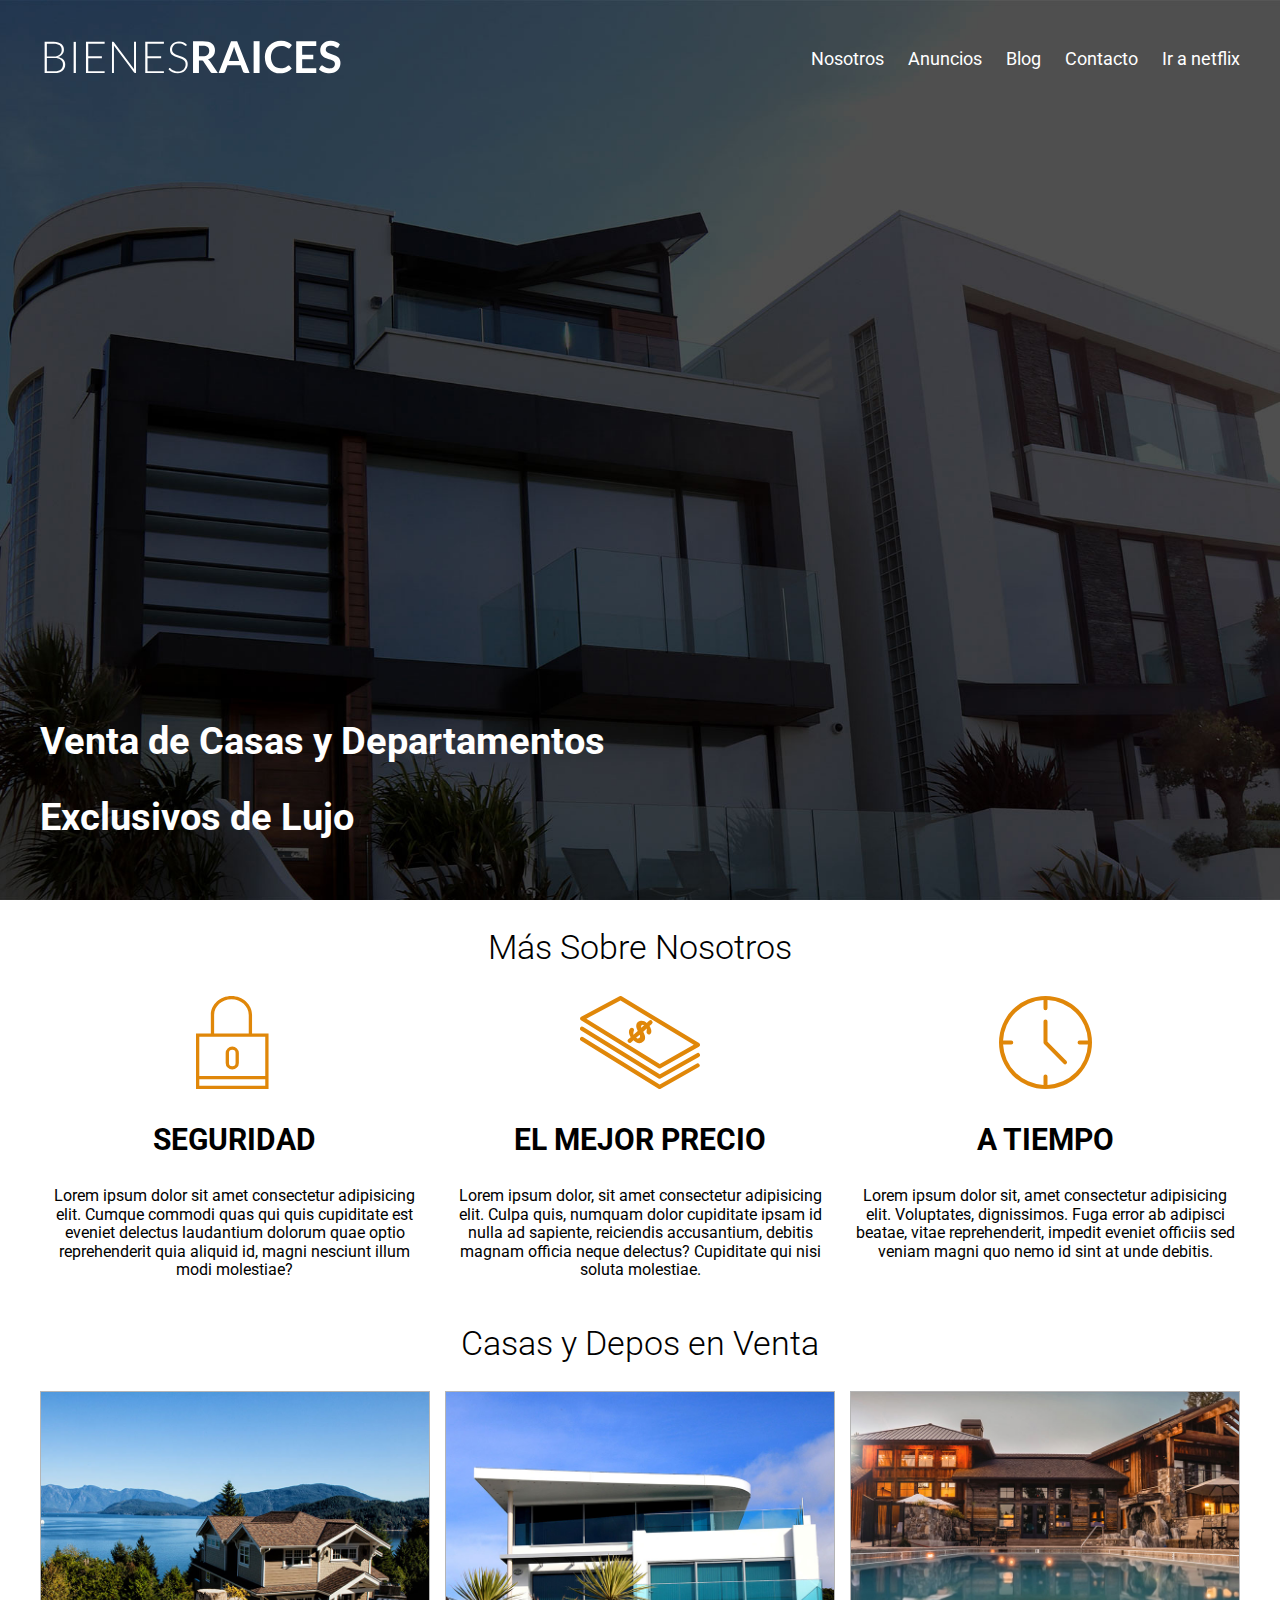
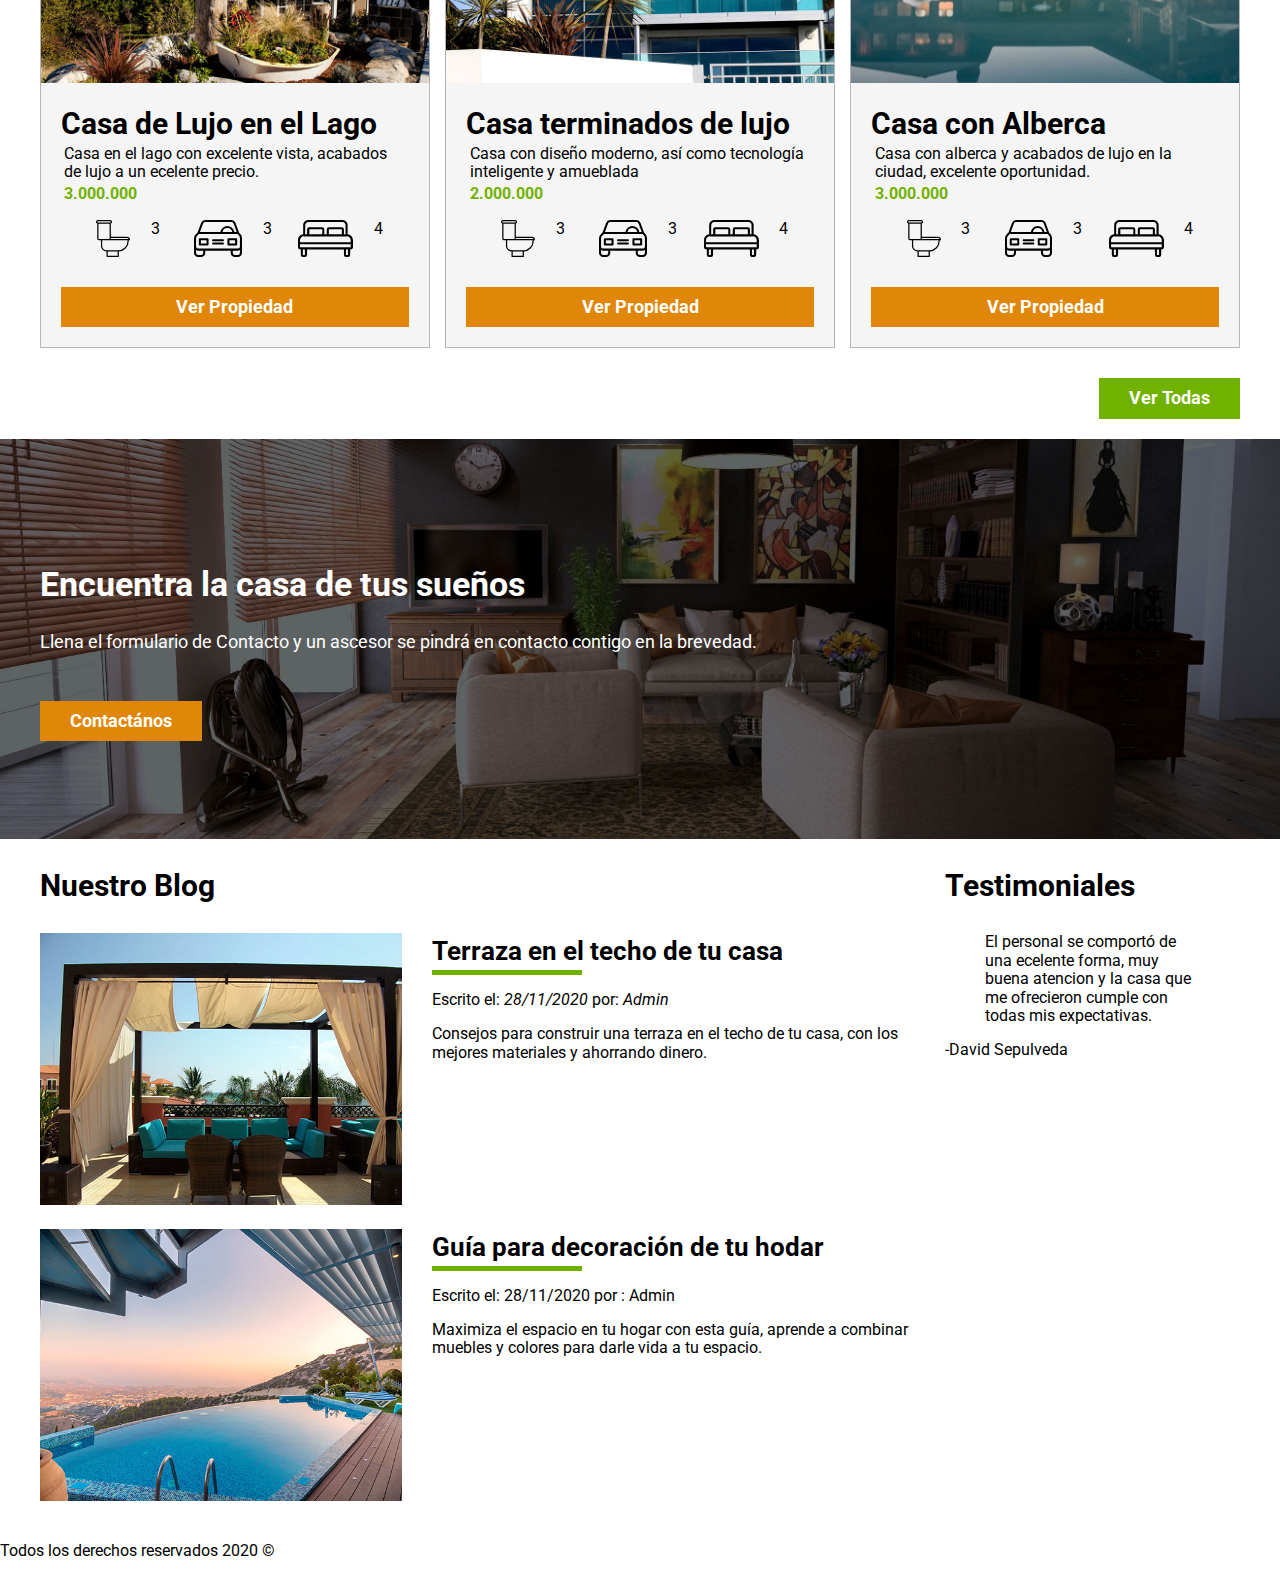
<file: index.html>
<!DOCTYPE html>
<html lang="es">

<head>
    <meta charset="UTF-8">
    <meta name="viewport" content="width=device-width, initial-scale=1.0">
    <title>Bienes raices</title>
    <link rel="preconnect" href="https://fonts.gstatic.com">
    <link href="https://fonts.googleapis.com/css2?family=Roboto:wght@300;400;700;900&display=swap" rel="stylesheet">
    <link rel="stylesheet" href="css/normalize.css">
    <link rel="stylesheet" href="css/style.css">
</head>

<body>
    <header class="site-header inicio">
        <div class="contenedor contenido-header">
            <div class="barra">
                <a href="/">
                    <img src="img/logo.svg" alt="Logotipo de Bienes Raices">
                </a>
                <nav class="navegacion">
                    <a href="nosotros.html">Nosotros</a>
                    <a href="anuncios.html">Anuncios</a>
                    <a href="blog.html">Blog</a>
                    <a href="contacto.html">Contacto</a>
                    <a target="_blank" href="http://www.netflix.com">Ir a netflix</a>
                </nav>
            </div>
            <h1>Venta de Casas y Departamentos Exclusivos de Lujo</h1>
        </div>

    </header>
    <section class="contenedor seccion">
        <h2 class="fw-300 centrar-texto">Más Sobre Nosotros</h2>
        <div class="iconos-nosotros">
            <div class="icono">
                <img class="tamaño-imagen" src="img/icono1.svg" alt="Icono de seguridad">
                <h3>SEGURIDAD</h3>
                <p>Lorem ipsum dolor sit amet consectetur adipisicing elit. Cumque commodi quas qui quis cupiditate est
                    eveniet
                    delectus laudantium dolorum quae optio reprehenderit quia aliquid id, magni nesciunt illum modi
                    molestiae?
                </p>
            </div>
            <div class="icono">
                <img class="tamaño-imagen" src="img/icono2.svg" alt="Icono de Mejor Precio">
                <h3>EL MEJOR PRECIO</h3>
                <p>Lorem ipsum dolor, sit amet consectetur adipisicing elit. Culpa quis, numquam dolor cupiditate ipsam
                    id
                    nulla
                    ad
                    sapiente, reiciendis accusantium, debitis magnam officia neque delectus? Cupiditate qui nisi soluta
                    molestiae.
                </p>
            </div>
            <div class="icono">
                <img class="tamaño-imagen" src="img/icono3.svg" alt="Icono de a tiempo">
                <h3>A TIEMPO</h3>
                <p>Lorem ipsum dolor sit, amet consectetur adipisicing elit. Voluptates, dignissimos. Fuga error ab
                    adipisci
                    beatae,
                    vitae reprehenderit, impedit eveniet officiis sed veniam magni quo nemo id sint at unde debitis.</p>
            </div>
        </div>
    </section>

    <main class="seccion contenedor">
        <h2 class="fw-300 centrar-texto">Casas y Depos en Venta</h2>
        <div class="contenedor-anuncios">
            <div class="anuncio">
                <img src="img/anuncio1.jpg" alt="anuncio casa en el lago">
                <div class="contenido-anuncio">
                    <h3>Casa de Lujo en el Lago</h3>
                    <p>Casa en el lago con excelente vista, acabados de lujo a un ecelente precio.</p>
                    <p class="precio">3.000.000</p>
                    <ul class="iconos-caracteristicas">
                        <li>
                            <img src="img/icono_wc.svg" alt="icono wc">
                            <p>3</p>
                        </li>
                        <li>
                            <img src="img/icono_estacionamiento.svg" alt="icono autos">
                            <p>3</p>
                        </li>
                        <li>
                            <img src="img/icono_dormitorio.svg" alt="icono habitaciones">
                            <p>4</p>
                        </li>
                    </ul>
                    <a href="#" class="boton boton-amarillo d-block">Ver Propiedad</a>
                </div>
            </div>

            <div class="anuncio">
                <img src="img/anuncio2.jpg" alt="anuncio casa terminados de lujo">
                <div class="contenido-anuncio">
                    <h3>Casa terminados de lujo</h3>
                    <p>Casa con diseño moderno, así como tecnología inteligente y amueblada</p>
                    <p class="precio">2.000.000</p>
                    <ul class="iconos-caracteristicas">
                        <li>
                            <img src="img/icono_wc.svg" alt="icono wc">
                            <p>3</p>
                        </li>
                        <li>
                            <img src="img/icono_estacionamiento.svg" alt="icono autos">
                            <p>3</p>
                        </li>
                        <li>
                            <img src="img/icono_dormitorio.svg" alt="icono habitaciones">
                            <p>4</p>
                        </li>
                    </ul>
                    <a href="#" class="boton boton-amarillo d-block">Ver Propiedad</a>
                </div>
            </div>

            <div class="anuncio">
                <img src="img/anuncio3.jpg" alt="anuncio casa con alberca">
                <div class="contenido-anuncio">
                    <h3>Casa con Alberca</h3>
                    <p>Casa con alberca y acabados de lujo en la ciudad, excelente oportunidad.</p>
                    <p class="precio">3.000.000</p>
                    <ul class="iconos-caracteristicas">
                        <li>
                            <img src="img/icono_wc.svg" alt="icono wc">
                            <p>3</p>
                        </li>
                        <li>
                            <img src="img/icono_estacionamiento.svg" alt="icono autos">
                            <p>3</p>
                        </li>
                        <li>
                            <img src="img/icono_dormitorio.svg" alt="icono habitaciones">
                            <p>4</p>
                        </li>
                    </ul>
                    <a href="#" class="boton boton-amarillo d-block">Ver Propiedad</a>
                </div>
            </div>
        </div>
        <div class="ver-todas">
            <a href="#" class="boton boton-verde">Ver Todas</a>
        </div>

    </main>

    <section class="imagen-contacto">
        <div class="contenedor contenido-contacto">
            <h2>Encuentra la casa de tus sueños</h2>
            <p>Llena el formulario de Contacto y un ascesor se pindrá en contacto contigo en la brevedad.</p>
            <a href="#" class="boton boton-amarillo">Contactános</a>
        </div>
    </section>

    <div class="seccion-inferior contenedor">
        <section>
            <h3>Nuestro Blog</h3>
            <article class="entrada-blog">
                <div class="imagen">
                    <img src="img/blog1.jpg" alt="terraza en el techo de tu casa">
                </div>
                <div class="texto-entrada">
                    <a href="#">
                        <h4>Terraza en el techo de tu casa</h4>
                    </a>
                    <p>Escrito el: <em>28/11/2020</em> por: <em>Admin</em></p>
                    <p>Consejos para construir una terraza en el techo de tu casa, con los mejores materiales y
                        ahorrando
                        dinero.
                    </p>
                </div>
            </article>

            <article class="entrada-blog">
                <div class="imagen">
                    <img src="img/blog2.jpg" alt="Guía para la decoración de tu hogar">
                </div>
                <div class="texto-entrada">
                    <a href="#">
                        <h4>Guía para decoración de tu hodar</h4>
                    </a>
                    <p>Escrito el: 28/11/2020 por : Admin</p>
                    <p>Maximiza el espacio en tu hogar con esta guía, aprende a combinar muebles y colores para darle
                        vida a
                        tu espacio.</p>
                </div>
            </article>
        </section>

        <section class="testimoniales">
            <h3>Testimoniales</h3>
            <blockquote>El personal se comportó de una ecelente forma, muy buena atencion y la casa que me ofrecieron
                cumple
                con
                todas mis expectativas.
            </blockquote>
            <p>-David Sepulveda</p>
        </section>
    </div>

    <footer>
        <nav class="navegacion">
            <a href="nosotros.html">Nosotros</a>
            <a href="anuncios.html">Anuncios</a>
            <a href="blog.html">Blog</a>
            <a href="contacto.html">Contacto</a>
            <a target="_blank" href="http://www.netflix.com">Ir a netflix</a>
        </nav>

        <p>Todos los derechos reservados 2020 &copy;</p>
    </footer>
</body>

</html>
</file>
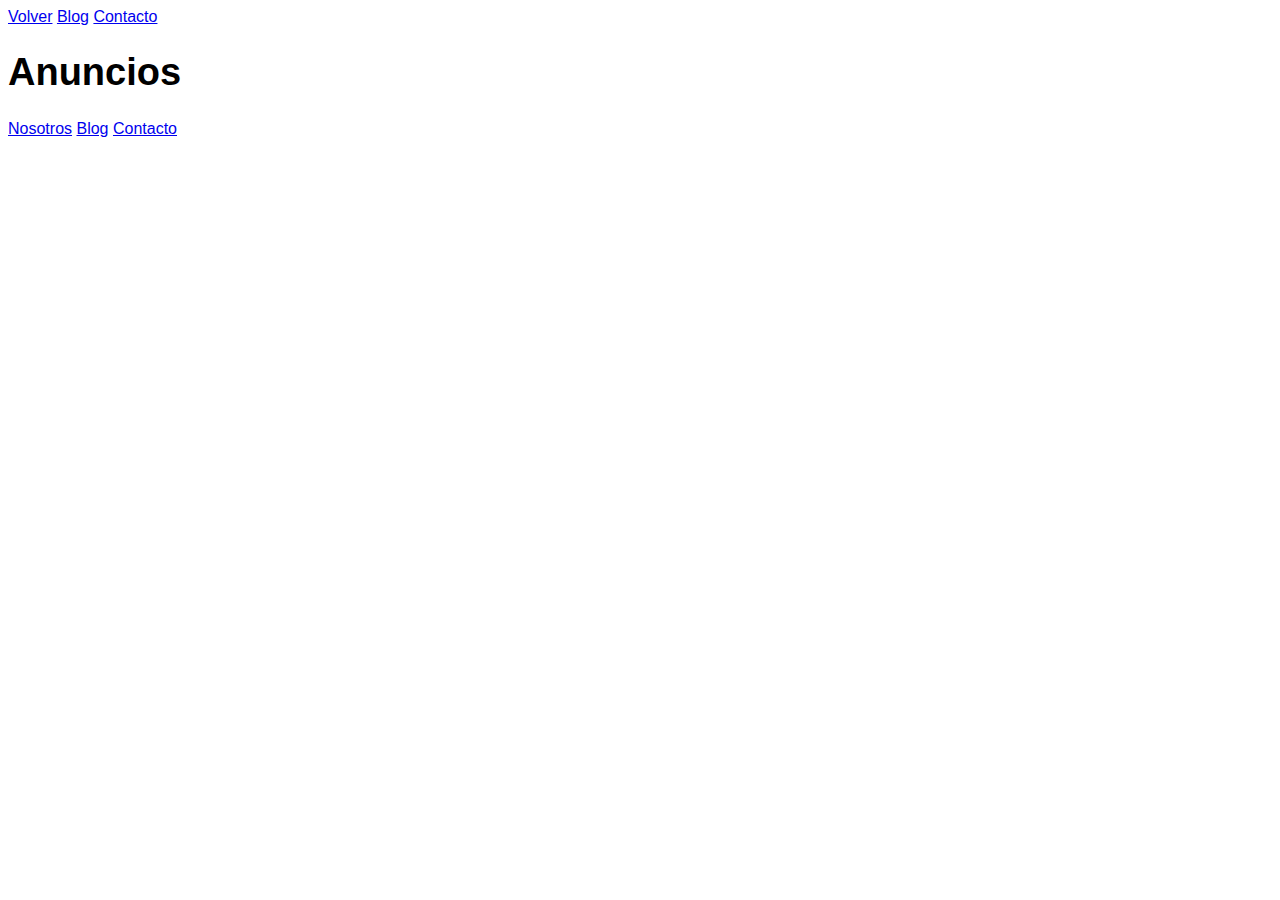
<file: anuncios.html>
<!DOCTYPE html>
<html lang="en">
<head>
    <meta charset="UTF-8">
    <meta name="viewport" content="width=device-width, initial-scale=1.0">
    <title>Anuncios</title>
    <link rel="stylesheet" href="css/style.css">
</head>
<body>
    <a href="index.html">Volver</a>
    <a href="blog.html">Blog</a>
    <a href="contacto.html">Contacto</a>
    <h1>Anuncios</h1>
    <a href="nosotros.html">Nosotros</a>
    <a href="blog.html">Blog</a>
    <a href="contacto.html">Contacto</a>

</body>
</html>
</file>
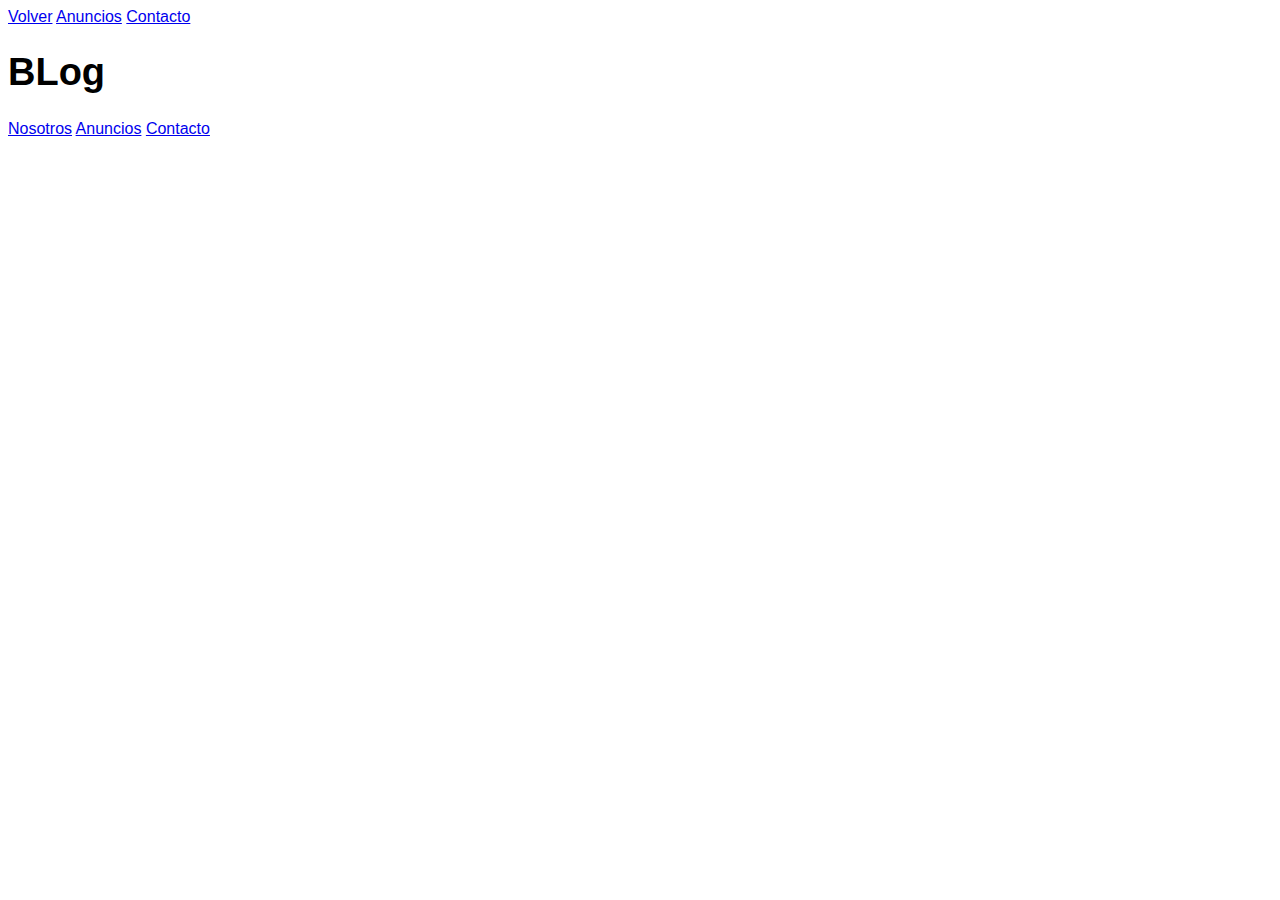
<file: blog.html>
<!DOCTYPE html>
<html lang="en">
<head>
    <meta charset="UTF-8">
    <meta name="viewport" content="width=device-width, initial-scale=1.0">
    <title>Blog</title>
    <link rel="stylesheet" href="css/style.css">
</head>
<body>
    <a href="index.html">Volver</a>
    <a href="anuncios.html">Anuncios</a>
    <a href="contacto.html">Contacto</a>
    <h1>BLog</h1>
    <a href="nosotros.html">Nosotros</a>
    <a href="anuncios.html">Anuncios</a>
    <a href="contacto.html">Contacto</a>
</body>
</html>
</file>
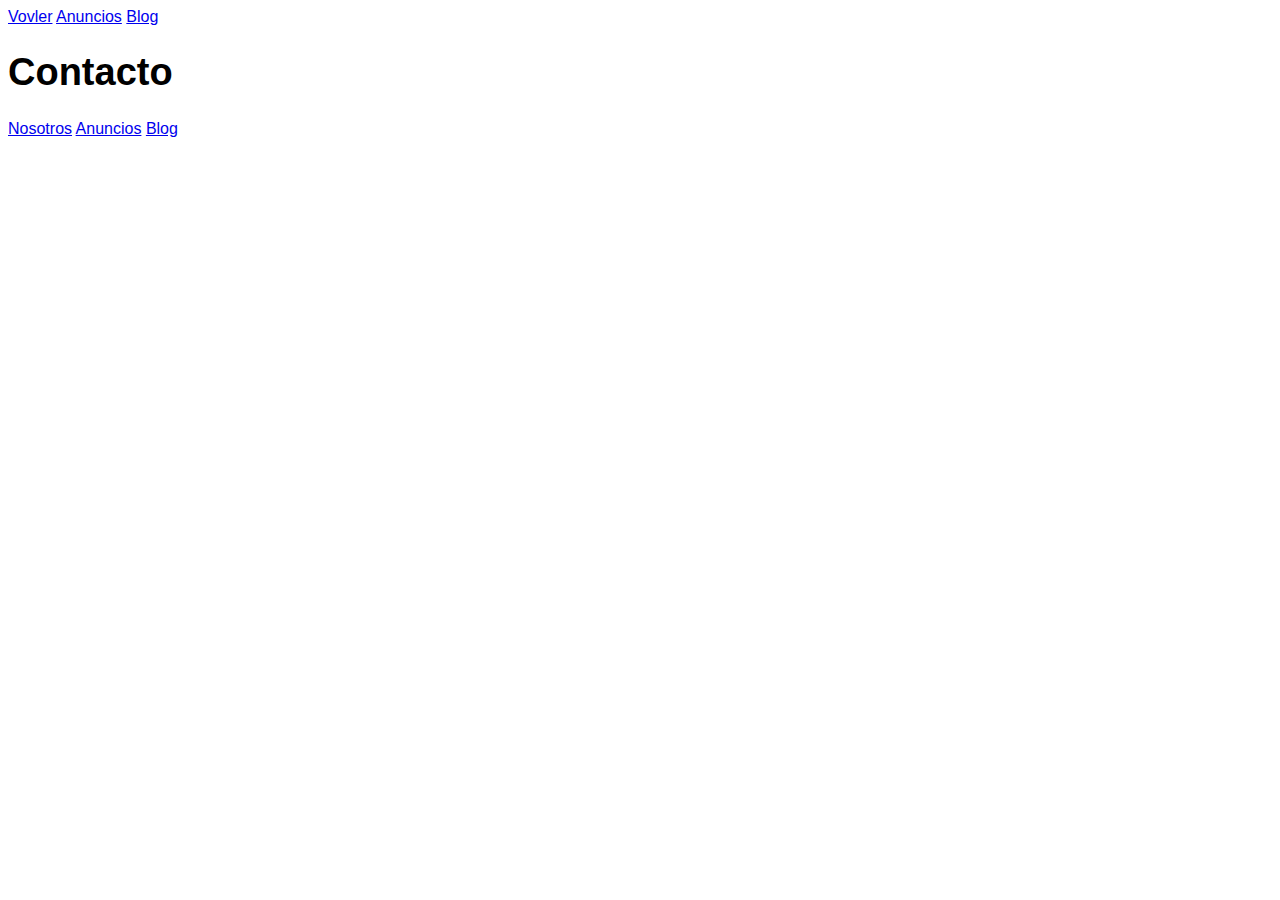
<file: contacto.html>
<!DOCTYPE html>
<html lang="en">
<head>
    <meta charset="UTF-8">
    <meta name="viewport" content="width=device-width, initial-scale=1.0">
    <title>Contacto</title>
    <link rel="stylesheet" href="css/style.css">
</head>
<body>
    <a href="index.html">Vovler</a>
    <a href="anuncios.html">Anuncios</a>
    <a href="blog.html">Blog</a>
    <h1>Contacto</h1>
    <a href="nosotros.html">Nosotros</a>
    <a href="anuncios.html">Anuncios</a>
    <a href="blog.html">Blog</a>
</body>
</html>
</file>
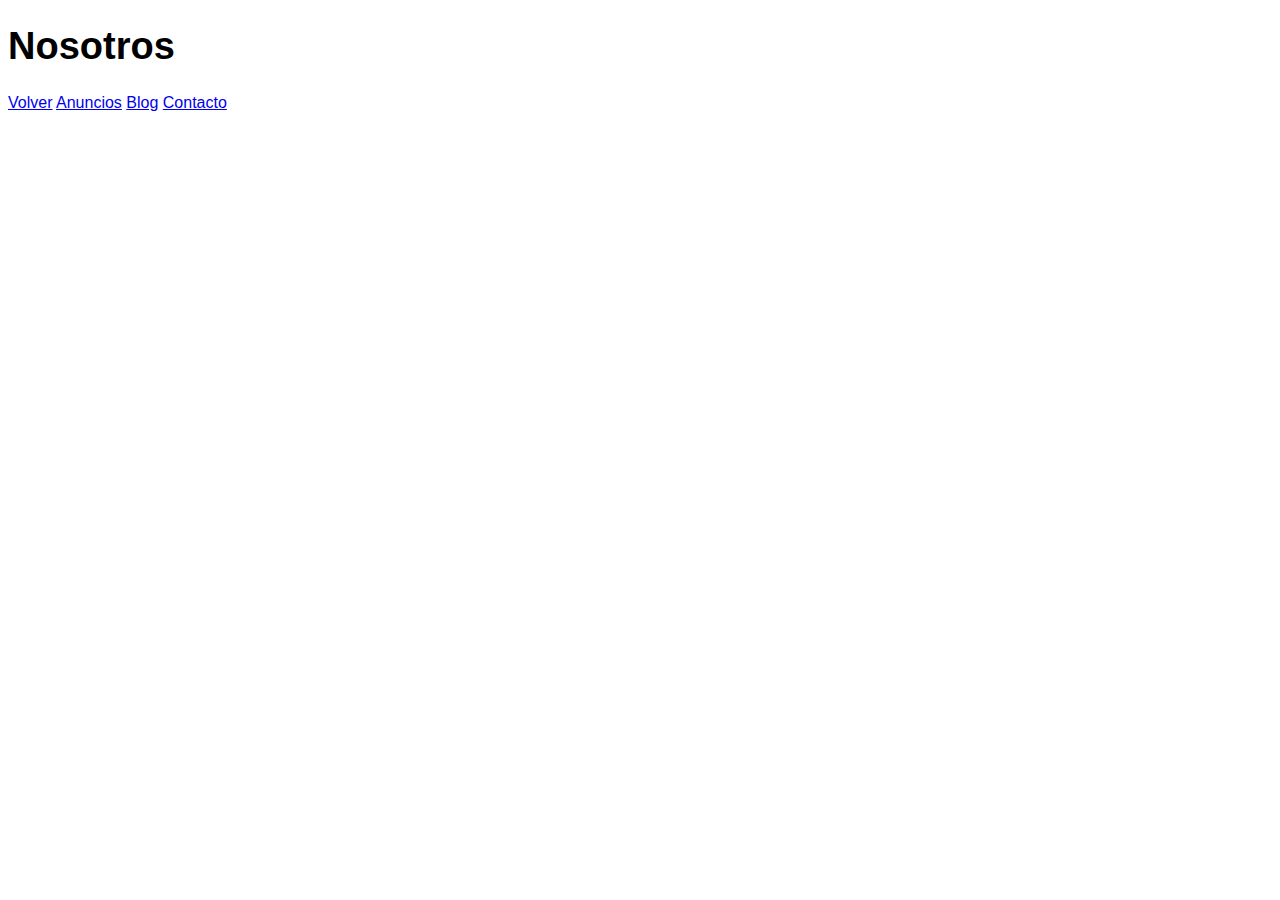
<file: nosotros.html>
<!DOCTYPE html>
<html lang="en">
<head>
    <meta charset="UTF-8">
    <meta name="viewport" content="width=device-width, initial-scale=1.0">
    <title>Nosotros</title>
    <link rel="stylesheet" href="css/style.css">
</head>
<body>
    <h1>Nosotros</h1>
    <a href="index.html">Volver</a>
    <a href="anuncios.html">Anuncios</a>
    <a href="blog.html">Blog</a>
    <a href="contacto.html">Contacto</a>
    
</body>
</html>
</file>
<file: css/style.css>
/* 
h1 {
    color: blue;
} # = id 
#site-header{
    background-color: red;
}
. = clase
.encabezado{
    color: darkred;
}*/

html{
    box-sizing: border-box;
    font-size: 62.5%; /* Reset para REMS - 62.5% = 10px de 16px */
}
*, *:before, *::after{
    box-sizing: inherit;
}

body{
    font-family: 'Roboto', sans-serif;
    font-size: 1.6rem;
}

/* Global */
img {
    max-width: 100%;
}
h1{
    font-size: 3.8rem;
}
h2{
    font-size: 3.4rem;
}
h3{
    font-size: 3rem;
}
h4{
    font-size: 2.6rem;
}

/* Utilidades */
.contenedor{
    max-width: 120rem; /* = 1200px */
    margin: 0 auto;
}
.seccion{
    margin-top: 2rem;
    margin-bottom: 2rem;
}
.fw-300{
    font-weight: 300;
}
.centrar-texto{
    text-align: center;
}
.d-block{
    display: block!important;
}

/* Botones */
.boton{
     color: white;
     font-weight: 700;
     text-decoration: none;
     font-size: 1.8rem;
     padding: 1rem 3rem;
     margin-top: 3rem;
     display: inline-block;
     text-align: center;
}
.boton-amarillo{
    background-color: #e08709;
}
.boton-verde{
    background-color: #71b100;
}
/* Header */
.site-header.inicio{
    background-image: url(../img/header.jpg);
    background-position: center center;
    background-size: cover;
    height: 100vh;
    min-height: 60rem;
}
.contenido-header{
    height: 100%;
    display: flex;
    flex-direction: column;
    justify-content: space-between;
}
.contenido-header h1{
    color: white;
    padding-bottom: 2rem;
    max-width: 60rem;
    line-height: 2;
}
.barra{
    display: flex;
    justify-content: space-between;
    align-items: center;
    padding-top: 3rem;
}


/* Navegacion */
.navegacion a:hover{
    color: #71b100;
}
.navegacion a{
    color: white;
    text-decoration: none;
    font-size: 1.8rem; /* = 18px */
    margin-right: 2rem;
}
.navegacion a:last-of-type{
    margin: 0; 
}

/* Iconos-nosotros */
.iconos-nosotros{
    display: flex;
    justify-content: space-between;
}
.icono{
    flex-basis: calc( 33.3% - 1rem );
    text-align: center;
}
.icono h3{
    text-transform: uppercase;
}

/* Anuncios */
.contenedor-anuncios{
    display: flex;
    justify-content: space-between;
}
.anuncio{
    flex-basis: calc(33.3% - 1rem);
    /* Esta una manera de como personalizar el borde de un contenido
    border-style: solid;
    border-color: #b5b5b5;
    border-width: 0.1rem;
     Pero la más adecuada es la siquiente...*/
     border: 1px solid #b5b5b5;
     background-color: #F5F5F5;
}
.contenido-anuncio{
    padding: 2rem;
}
.contenido-anuncio h3{
   margin: 0%;
}
.contenido-anuncio p{
    margin: 1%;
}
.precio{
    color: #71b100;
    font-weight: 700;
}
.iconos-caracteristicas{
    list-style: none;
    padding: 0%;
    display: flex;
    justify-content: space-evenly;
}
.iconos-caracteristicas li{
    display: flex;
}
.iconos-caracteristicas li img{
    margin-right: 2rem;
}
.ver-todas{
    display: flex;
    justify-content: flex-end;
}

/* Contacto Home */
.imagen-contacto{
    background-image: url(../img/encuentra.jpg);
    background-position: center center;
    background-size: cover;
    height: 40rem;
    display: flex;
    align-items: center;
}
.contenido-contacto{
    flex: 1;
    color: #ffffff;
}
.contenido-contacto p{
    font-size: 1.8rem;
}
/* Sección inferrior */
.seccion-inferior{
    display: flex;
    justify-content: space-between;
}
.seccion-inferior .blog{
    flex-basis: 60%;
}
.seccion-inferior .testimoniales{
    flex-basis: calc(40% - 2rem);
}
.entrada-blog{
    display: flex;
    justify-content: space-between;
    margin-bottom: 2rem;
}
.entrada-blog a{
    color: #000000;
    text-decoration: none;
}
.entrada-blog:last-of-type{
    margin-bottom: 0%;
}
.entrada-blog .imagen{
    flex-basis: 40%;
}
.entrada-blog .texto-entrada{
    flex-basis: calc(60% - 3rem);
}
.texto-entrada h4{
    margin: 0%;
    line-height: 1.4;
}
.texto-entrada h4::after{
    content: '';
    display: block;
    width: 15rem;
    height: 0.5rem;
    background-color: #71b100;
}
</file>
